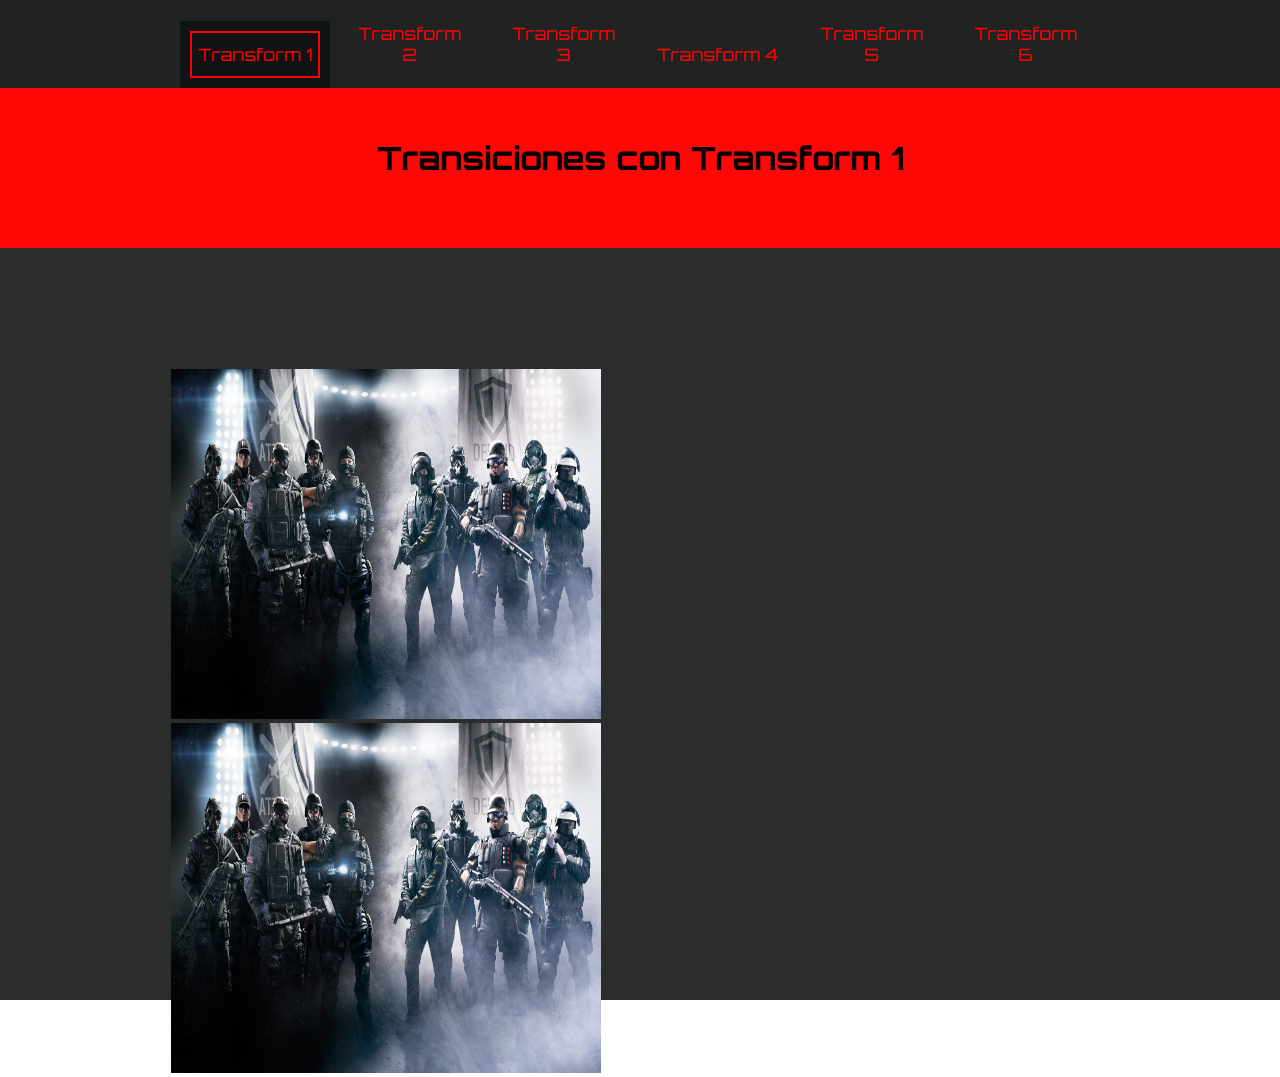
<file: index.html>
<!DOCTYPE html>
<html lang="en">
<head>
    <meta charset="UTF-8">
    <link rel="stylesheet" href="styles/main.css">
</head>
<body>
    <nav>
        <ul>
          <li><a href="" class="active"><div ></div>Transform 1</a></li>
          <li><a href="pages/page2.html"><div></div>Transform 2</a></li>
          <li><a href="pages/page3.html"><div></div>Transform 3</a></li>
          <li><a href="pages/page4.html"><div></div>Transform 4</a></li>
          <li><a href="pages/page5.html"><div></div>Transform 5</a></li>
          <li><a href="pages/page6.html"><div></div>Transform 6</a></li>       
        </ul>
      </nav>
      <aside class="page">
           <article>
               <h1>Transiciones con Transform 1</h1>
           </article>
           <section>
               <article>
                   <img src="assets/Rainbow-Six.jpg" alt="">
                   <div>
                    <h1>Transform 1</h1>
                    <p>Lorem ipsum dolor sit amet consectetur adipisicing elit. Hic mollitia maxime enim molestiae ducimus quasi repellendus veritatis facere. Error, eius.</p>
                    <a>Leer más</a>
                   </div>
               </article>
               <article>
                <img src="assets/Rainbow-Six.jpg" alt="">
                <div>
                    <h1>Transform 1</h1>
                    <p>Lorem ipsum dolor sit amet consectetur adipisicing elit. Hic mollitia maxime enim molestiae ducimus quasi repellendus veritatis facere. Error, eius.</p>
                    <a>Leer más</a>
                </div>
               </article>           
           </section>
    </aside>
    <script>
    
    </script>
</body>
</html>
</file>
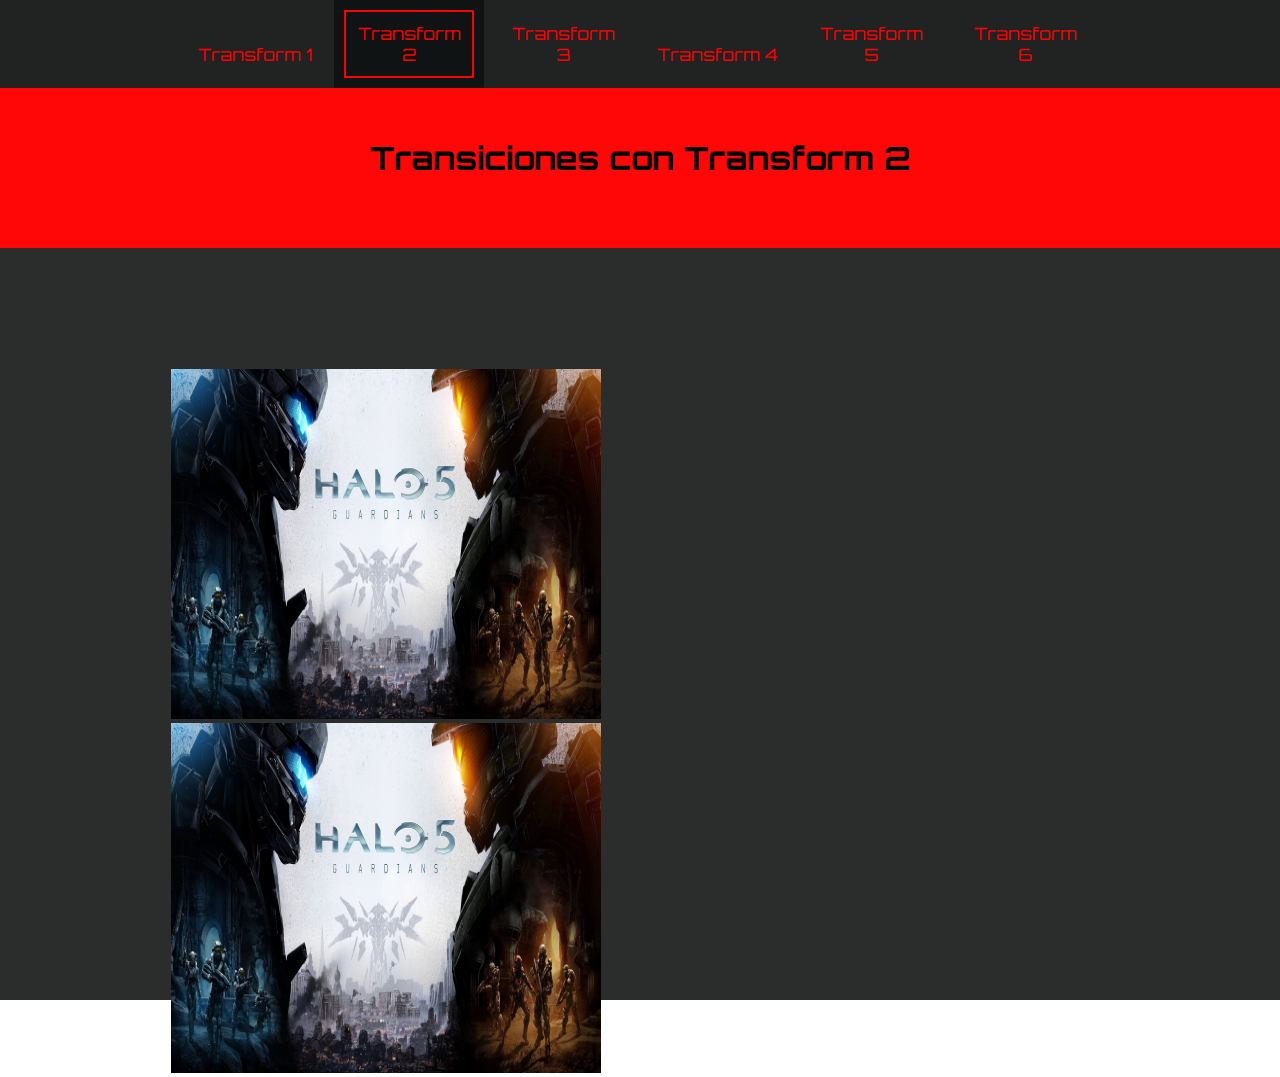
<file: pages/page2.html>
<!DOCTYPE html>
<html lang="en">
<head>
    <meta charset="UTF-8">
    <link rel="stylesheet" href="../styles/main.css">
    <title>Página2</title>
</head>
<body>

        <nav>
                <ul>
                  <li><a href="../index.html"><div ></div>Transform 1</a></li>
                  <li><a href="" class="active"><div ></div>Transform 2</a></li>
                  <li><a href="page3.html"><div ></div>Transform 3</a></li>    
                  <li><a href="page4.html"><div ></div>Transform 4</a></li>    
                  <li><a href="page5.html"><div ></div>Transform 5</a></li>    
                  <li><a href="page6.html"><div ></div>Transform 6</a></li>   
                </ul>
              </nav>
             
              <aside class="page2">
                <article>
                    <h1>Transiciones con Transform 2</h1>
                </article>
                <section>
                    <article>
                        <img src="../assets/3440x1440-px-Halo-5-Halo-5-Guardians-Master-Chief-811850-wallhere.com.jpg" alt="">
                        <div>
                         <h1>Transform 2</h1>
                         <p>Lorem ipsum dolor sit amet consectetur adipisicing elit. Hic mollitia maxime enim molestiae ducimus quasi repellendus veritatis facere. Error, eius.</p>
                         <a>Leer más</a>
                        </div>
                    </article>
                    <article>
                     <img src="../assets/3440x1440-px-Halo-5-Halo-5-Guardians-Master-Chief-811850-wallhere.com.jpg" alt="">
                     <div>
                         <h1>Transform 2</h1>
                         <p>Lorem ipsum dolor sit amet consectetur adipisicing elit. Hic mollitia maxime enim molestiae ducimus quasi repellendus veritatis facere. Error, eius.</p>
                         <a>Leer más</a>
                     </div>
                    </article>
                    
                </section>
         </aside>
         <script>
         
         </script>
</body>
</html>
</file>
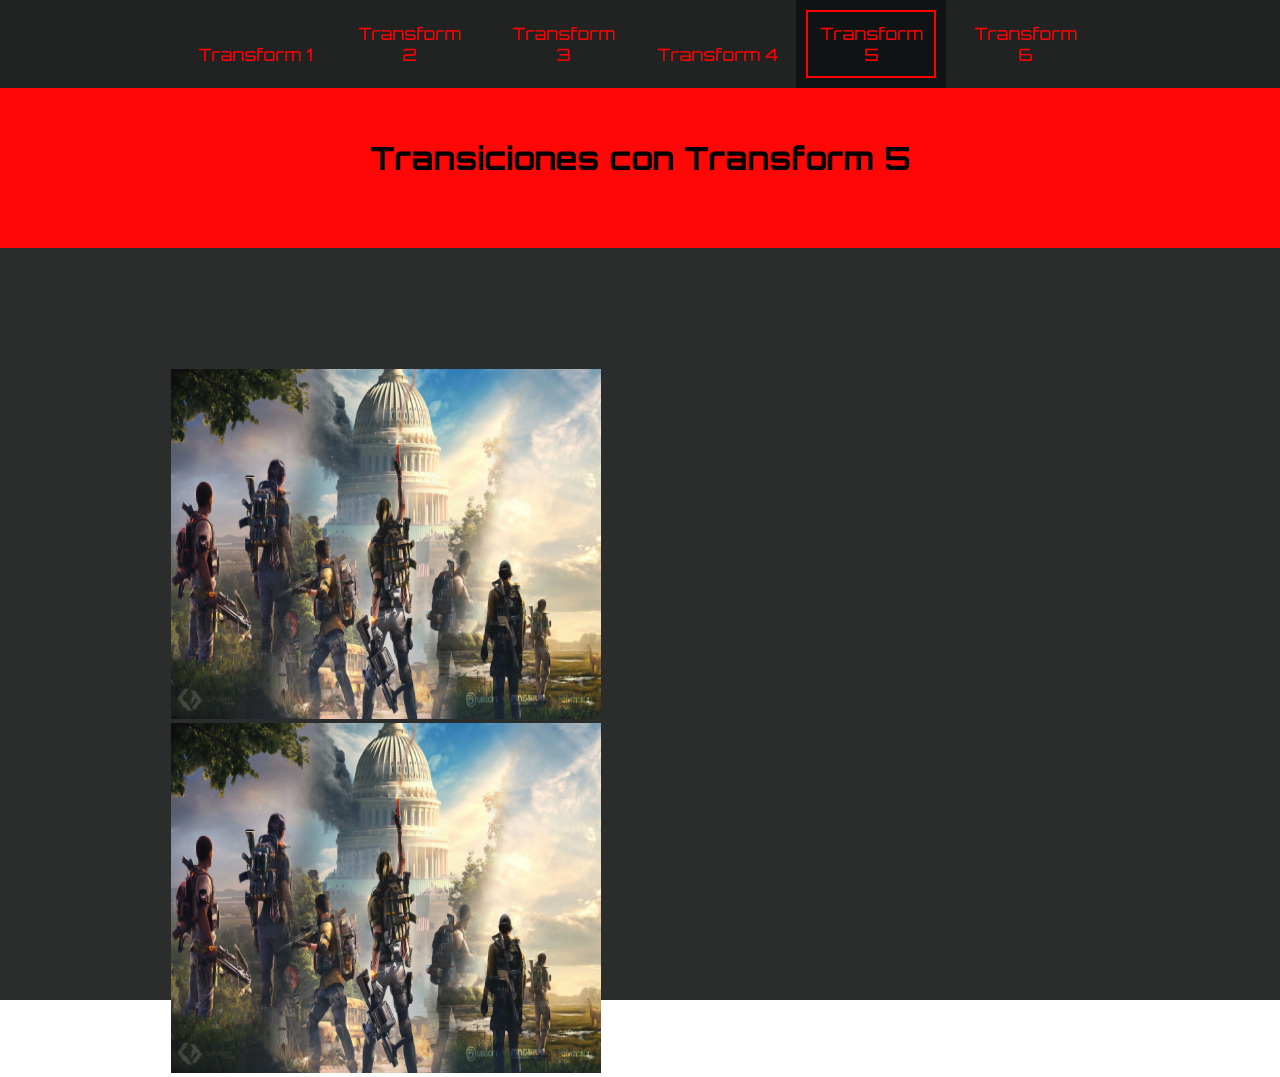
<file: pages/page5.html>
<!DOCTYPE html>
<html lang="en">
<head>
    <meta charset="UTF-8">
    <link rel="stylesheet" href="../styles/main.css">
    <title>Página2</title>
</head>
<body>

        <nav>
                <ul>
                  <li><a href="../index.html"><div ></div>Transform 1</a></li>
                  <li><a href="page2.html"><div ></div>Transform 2</a></li>    
                  <li><a href="page3.html"><div ></div>Transform 3</a></li>    
                  <li><a href="page4.html"><div ></div>Transform 4</a></li> 
                  <li><a href="" class="active"><div ></div>Transform 5</a></li>   
                  <li><a href="page6.html"><div ></div>Transform 6</a></li>   
                </ul>
              </nav>
              
              <aside class="page5">
                <article>
                    <h1>Transiciones con Transform 5</h1>
                </article>
                <section>
                    <article>
                        <img src="../assets/Tom-Clancy's-The-Division-2-Tom-Clancy's-The-Division-Video-Game-Art-video-games-1542569-wallhere.com.jpg" alt="">
                        <div>
                         <h1>Transform 5</h1>
                         <p>Lorem ipsum dolor sit amet consectetur adipisicing elit. Hic mollitia maxime enim molestiae ducimus quasi repellendus veritatis facere. Error, eius.</p>
                         <a>Leer más</a>
                        </div>
                    </article>
                    <article>
                     <img src="../assets/Tom-Clancy's-The-Division-2-Tom-Clancy's-The-Division-Video-Game-Art-video-games-1542569-wallhere.com.jpg" alt="">
                     <div>
                         <h1>Transform 5</h1>
                         <p>Lorem ipsum dolor sit amet consectetur adipisicing elit. Hic mollitia maxime enim molestiae ducimus quasi repellendus veritatis facere. Error, eius.</p>
                         <a>Leer más</a>
                     </div>
                    </article>
                    
                </section>
         </aside>
         <script>
         
         </script>
</body>
</html>
</file>
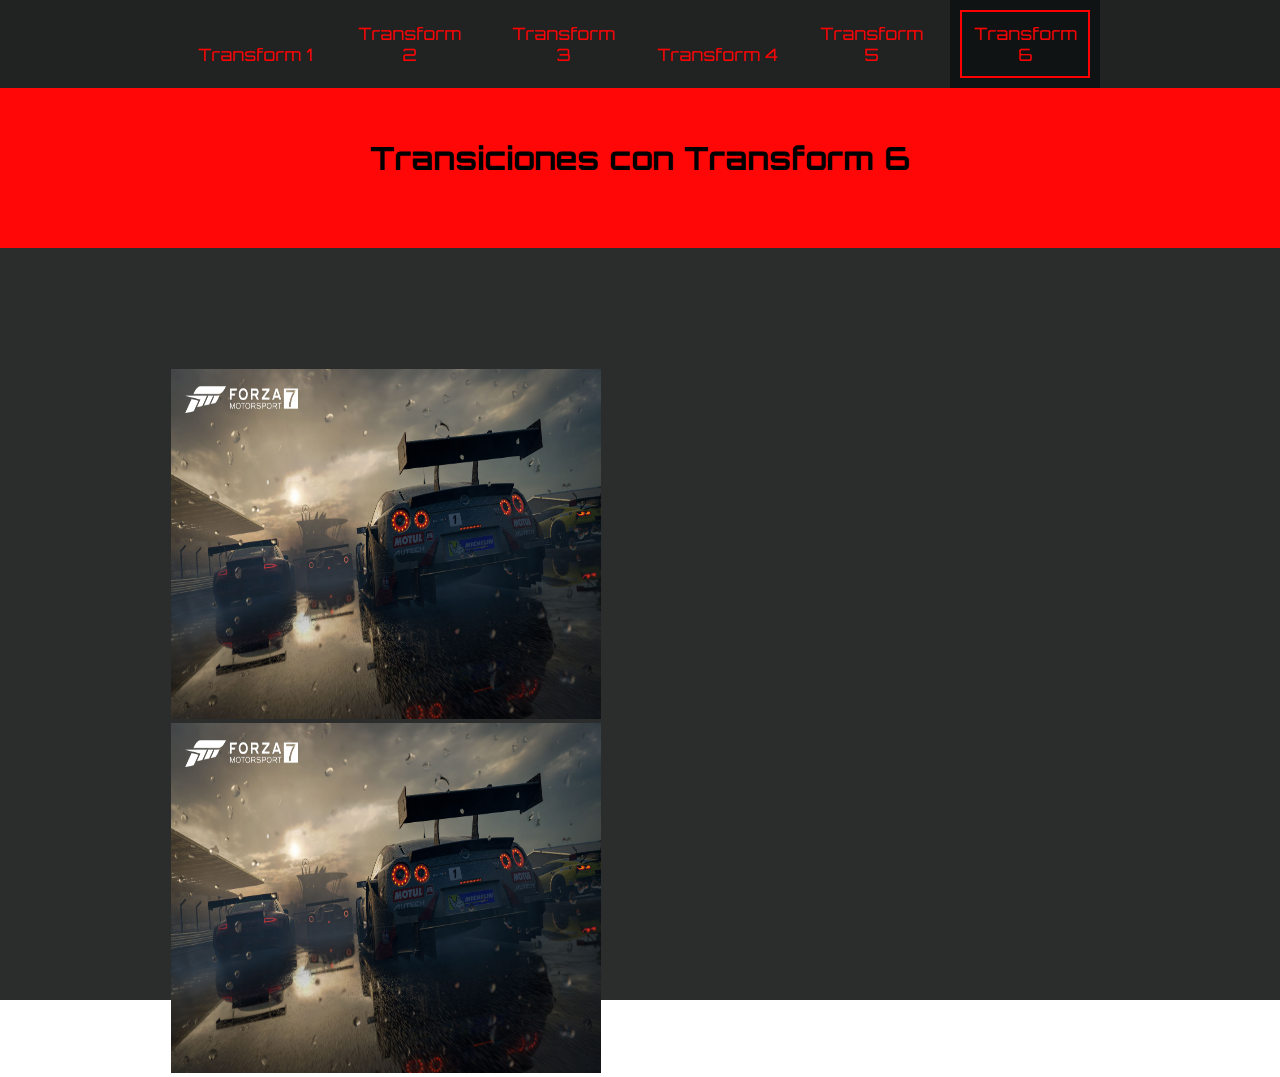
<file: pages/page6.html>
<!DOCTYPE html>
<html lang="en">
<head>
    <meta charset="UTF-8">
    <link rel="stylesheet" href="../styles/main.css">
    <title>Página2</title>
</head>
<body>

        <nav>
                <ul>
                  <li><a href="../index.html"><div ></div>Transform 1</a></li>
                  <li><a href="page2.html"><div ></div>Transform 2</a></li>    
                  <li><a href="page3.html"><div ></div>Transform 3</a></li>    
                  <li><a href="page4.html"><div ></div>Transform 4</a></li> 
                  <li><a href="page5.html"><div ></div>Transform 5</a></li> 
                  <li><a href="" class="active"><div ></div>Transform 6</a></li>   
  
                </ul>
              </nav>
              
              <aside class="page6">
                <article>
                    <h1>Transiciones con Transform 6</h1>
                </article>
                <section>
                    <article>
                        <img src="../assets/cars-game-1509283-wallhere.com.jpg" alt="">
                        <div>
                         <h1>Transform 6</h1>
                         <p>Lorem ipsum dolor sit amet consectetur adipisicing elit. Hic mollitia maxime enim molestiae ducimus quasi repellendus veritatis facere. Error, eius.</p>
                         <a>Leer más</a>
                        </div>
                    </article>
                    <article>
                     <img src="../assets/cars-game-1509283-wallhere.com.jpg" alt="">
                     <div>
                         <h1>Transform 6</h1>
                         <p>Lorem ipsum dolor sit amet consectetur adipisicing elit. Hic mollitia maxime enim molestiae ducimus quasi repellendus veritatis facere. Error, eius.</p>
                         <a>Leer más</a>
                     </div>
                    </article>
                    
                </section>
         </aside>
         <script>
         
         </script>
   
</body>
</html>
</file>
<file: styles/main.css>
@import url('https://fonts.googleapis.com/css?family=Orbitron');
*{
  margin: 0;
  padding: 0;
}
nav{
  background-color: rgb(33, 34, 34);
  text-align: center;
}
nav ul li {
  display: inline-block;
  list-style: none;

}
nav ul li a{
    position: relative;
    display: inline-block;
    padding: 23px 15px;
    text-decoration: none;
    color: rgb(255, 0, 0);
    font-family: 'Orbitron', sans-serif;
    font-size: 17px;
    width: 120px;

}
nav ul li a div{
    position: absolute;
    top: 10px;
    bottom: 10px;
    left: 10px;
    right: 10px;
    border: solid 2px rgb(255, 0, 0);
    transform: scale(1.15);
    opacity: 0;
    transition: all .3s linear;
}
nav ul li a:hover div {
    transform: scale(1);
    opacity: 1;
}
nav ul li a.active div{
    transform: scale(1);
    opacity: 1;
}
.active{
    background-color: rgb(16, 19, 19);
}
nav ul li a:hover{
    background-color: rgb(16, 19, 19);
    transition-duration: .5s;
    width: 120px;
}

.page article
{
    background-color: rgb(255, 7, 7);
    height: 160px;
}
.page article h1
{
  padding: 50px;
  text-align: center;
  font-size: 32px;
  font-family: 'Orbitron', sans-serif;
}
.page section
{
    background-color: rgb(43, 44, 44);
    height: 510px;
    padding: 121px;
}
.page section article
{
    position: relative;
    background-color: rgb(19, 158, 100);
    height: 350px;
    width: 430px;
    display: inline-block;
    margin: 0px 50px;
    overflow: hidden;
}
.page section article div
{
    position: absolute;
    top: 0;
    right: 0;
    left: 0;
    bottom: 0;
    background-color: rgba(9, 80, 211, 0.5);
    height: 350px;
    width: 450px;
    text-align: center;
    transform: scale(0);
    transition: all .5s;
}
.page section article:hover div
{
    transform: scale(1);  
}
.page section article div h1
{
text-align: center;
color:white;
transform: translateY(-80px);
opacity: 0;
transition: all .5s;
transition-delay: .5s;
}
.page section article:hover div h1
{
    opacity: 1;   
    transform: translateY(0px);
}
.page section article div p
{
text-align: center;
color:white;
text-align: justify;
font-size: 20px;
font-family: 'Ubuntu', sans-serif;
padding: 0 60px;
transform: translateY(80px);
opacity: 0;
transition: all .5s;
transition-delay: .5s;   
}
.page section article:hover div p
{
opacity: 1;   
 transform: translateY(0px);
    
}
.page section article div a
{
text-decoration: none;
text-align: center;
color:black;
font-size: 20px;
font-family: 'Ubuntu', sans-serif;
margin-top: 40px;
padding: 15px 25px;
display: inline-block;
background-color: rgb(255, 0, 0);
opacity: 0;
transition: all .5s;
transition-delay: .5s;
   
}
.page section article:hover div a
{
opacity: 1;   
}
.page section article img
{  
    height: 350px;
    width: 430px;

    transition: all .3s linear;
}
.page section article:hover img
{
    transform: scale(1.2);

}

/* page 2*/

.page2 article
{
    background-color: rgb(255, 7, 7);
    height: 160px;
}
.page2 article h1
{
  padding: 50px;
  text-align: center;
  font-size: 32px;
  font-family: 'Orbitron', sans-serif;
}
.page2 section
{
    background-color: rgb(43, 44, 44);
    height: 510px;
    padding: 121px;
}
.page2 section article
{
    position: relative;
    background-color: rgb(19, 158, 100);
    height: 350px;
    width: 430px;
    display: inline-block;
    margin: 0px 50px;
    overflow: hidden;
}
.page2 section article div
{
    position: absolute;
    top: 0px;;
    background-color: rgba(4, 16, 121, 0.459);
    height: 350px;
    width: 430px;
    text-align: center;
    overflow: hidden;
    transform: rotate(90deg) translate(425px,-425px);
    transition: all .5s;
}
.page2 section article:hover div
{
    transform: scale(1);  
}
.page2 section article div h1
{
text-align: center;
color:white;
transform: translateX(80px) translateY(-80px);
opacity: 0;
transition: all .5s;
transition-delay: .5s;

}
.page2 section article img{
    height: 350px;
    width: 430px;
}
.page2 section article:hover div h1
{
    opacity: 1;   
    transform: translateY(0px);
}
.page2 section article div p
{
text-align: center;
color:white;
text-align: justify;
font-size: 20px;
font-family: 'Ubuntu', sans-serif;
padding: 0 60px;
transform: translateX(-80px) translateY(80px);
opacity: 0;
transition: all .5s;
transition-delay: .5s;   
}
.page2 section article:hover div p
{
opacity: 1;   
 transform: translateY(0px);
    
}
.page2 section article div a
{
text-decoration: none;
text-align: center;
color:black;
font-size: 20px;
font-family: 'Ubuntu', sans-serif;
margin-top: 40px;
padding: 15px 25px;
display: inline-block;
background-color: rgb(255, 0, 0);
opacity: 0;
transform: translateY(80px);
transition: all .5s;
transition-delay: .5s;
   
}
.page2 section article:hover div a
{
opacity: 1;   
transform: translateY(0px);
}

.page3 article
{
    background-color: rgb(255, 7, 7);
    height: 160px;
}
.page3 article h1
{
  padding: 50px;
  text-align: center;
  font-size: 32px;
  font-family: 'Orbitron', sans-serif;
}
.page3 section
{
    background-color: rgb(43, 44, 44);
    height: 510px;
    padding: 121px;
}
.page3 section article
{
    position: relative;
    background-color: rgb(19, 158, 100);
    height: 350px;
    width: 430px;
    display: inline-block;
    margin: 0px 50px;
    overflow: hidden;
}
.page3 section article div
{
    position: absolute;
    top: 0px;;
    background-color: rgba(133, 14, 14, 0.5);
    height: 350px;
    width: 430px;
    text-align: center;
    overflow: hidden;
    transform: rotate(90deg) translate(-425px,-425px);
    transition: all .5s;
}
.page3 section article:hover div
{
    transform: scale(1);  
}
.page3 section article div h1
{
text-align: center;
color:white;
transform: translateX(-80px) translateY(-80px);
opacity: 0;
transition: all .5s;
transition-delay: .5s;

}
.page3 section article:hover div h1
{
    opacity: 1;   
    transform: translateY(0px);
}
.page3 section article div p
{
text-align: center;
color:white;
text-align: justify;
font-size: 20px;
font-family: 'Ubuntu', sans-serif;
padding: 0 60px;
transform: translateX(80px) translateY(-80px);
opacity: 0;
transition: all .5s;
transition-delay: .5s;   
}
.page3 section article:hover div p
{
opacity: 1;   
 transform: translateY(0px);
    
}
.page3 section article div a
{
text-decoration: none;
text-align: center;
color:black;
font-size: 20px;
font-family: 'Ubuntu', sans-serif;
margin-top: 40px;
padding: 15px 25px;
display: inline-block;
background-color: rgb(255, 0, 0);
opacity: 0;
transform: translateY(-80px);
transition: all .5s;
transition-delay: .5s;
   
}
.page3 section article:hover div a
{
opacity: 1;   
transform: translateY(0px);
}
.page3 section article img
{  
    height: 350px;
    width: 430px;
    transition: all .3s linear;
}
.page3 section article:hover img
{
    transform: scale(1.2) rotate(-6deg);
}

.page4 article
{
    background-color: rgb(255, 7, 7);
    height: 160px;
}
.page4 article h1
{
  padding: 50px;
  text-align: center;
  font-size: 32px;
  font-family: 'Orbitron', sans-serif;
}
.page4 section
{
    background-color: rgb(43, 44, 44);
    height: 510px;
    padding: 121px;
}
.page4 section article
{
    position: relative;
    background-color: rgb(19, 158, 100);
    height: 350px;
    width: 430px;
    display: inline-block;
    margin: 0px 50px;
    overflow: hidden;
}
.page4 section article div
{
    position: absolute;
    top: 0px;;
    background-color: rgba(163, 161, 157, 0.5);
    height: 350px;
    width: 430px;
    text-align: center;
    overflow: hidden;
    transform: rotate(-360deg);
    transition: all .5s;
    opacity: 0;
}
.page4 section article:hover div
{
    opacity: 1;   
    transform: rotate(360deg);  
}
.page4 section article div h1
{
text-align: center;
color:white;
transform: translateX(200px);
opacity: 0;
transition: all .5s;
transition-delay: .5s;

}
.page4 section article:hover div h1
{
    opacity: 1;   
    transform: translateY(0px);
}
.page4 section article div p
{
text-align: center;
color:white;
text-align: justify;
font-size: 20px;
font-family: 'Ubuntu', sans-serif;
padding: 0 60px;
transform: translateX(-200px);
opacity: 0;
transition: all .5s;
transition-delay: .5s;   
}
.page4 section article:hover div p
{
opacity: 1;   
 transform: translateY(0px);
    
}
.page4 section article div a
{
text-decoration: none;
text-align: center;
color:black;
font-size: 20px;
font-family: 'Ubuntu', sans-serif;
margin-top: 40px;
padding: 15px 25px;
display: inline-block;
background-color: rgb(255, 0, 0);
opacity: 0;
transform: translateY(80px);
transition: all .5s;
transition-delay: .5s;
   
}
.page4 section article:hover div a
{
opacity: 1;   
transform: translateY(0px);
}
.page4 section article img
{  
    height: 350px;
    width: 430px;
    transition: all .3s linear;
}
.page4 section article:hover img
{
    transform: scale(1.3) ;
}

.page5 article
{
    background-color: rgb(255, 7, 7);
    height: 160px;
}
.page5 article h1
{
  padding: 50px;
  text-align: center;
  font-size: 32px;
  font-family: 'Orbitron', sans-serif;
}
.page5 section
{
    background-color: rgb(43, 44, 44);
    height: 510px;
    padding: 121px;
}
.page5 section article
{
    position: relative;
    background-color: rgb(19, 158, 100);
    height: 350px;
    width: 430px;
    display: inline-block;
    margin: 0px 50px;
    overflow: hidden;
}
.page5 section article div
{
    position: absolute;
    top: 0px;;
    background-color: rgba(5, 97, 32, 0.5);
    height: 350px;
    width: 430px;
    text-align: center;
    overflow: hidden;
    transition: all .5s;
    transform: translateX(-180px) translateY(180px);
    opacity: 0;
}
.page5 section article:hover div
{
    opacity: 1;   
    transform: translate(0);
}
.page5 section article div h1
{
text-align: center;
color:white;
opacity: 0;
transform: rotate(360deg);
transition: all .5s;
transition-delay: .5s;

}
.page5 section article:hover div h1
{
    opacity: 1;   
    transform: rotate(-360deg);
}
.page5 section article div p
{
text-align: center;
color:white;
text-align: justify;
font-size: 20px;
font-family: 'Ubuntu', sans-serif;
padding: 0 60px;
transform: translateX(-200px)  translateY(200px);
opacity: 0;
transition: all .5s;
transition-delay: 1s;   
}
.page5 section article:hover div p
{
opacity: 1;   
 transform: translateY(0px);
    
}
.page5 section article div a
{
text-decoration: none;
text-align: center;
color:black;
font-size: 20px;
font-family: 'Ubuntu', sans-serif;
margin-top: 40px;
padding: 15px 25px;
display: inline-block;
background-color: rgb(255, 0, 0);
opacity: 0;
transform: rotate(360deg);
transition: all .5s;
transition-delay: 1.1s;
   
}
.page5 section article:hover div a
{
opacity: 1;   
transform: rotate(-360deg);
}
.page5 section article img
{  
    height: 350px;
    width: 430px;
    transition: all .3s linear;
}

.page6 article
{
    background-color: rgb(255, 7, 7);
    height: 160px;
}
.page6 article h1
{
  padding: 50px;
  text-align: center;
  font-size: 32px;
  font-family: 'Orbitron', sans-serif;
}
.page6 section
{
    background-color: rgb(43, 44, 44);
    height: 510px;
    padding: 121px;
}
.page6 section article
{
    position: relative;
    background-color: rgb(169, 238, 209);
    height: 350px;
    width: 430px;
    display: inline-block;
    margin: 0px 50px;
    overflow: hidden;
}
.page6 section article div
{
    position: absolute;
    top: 0px;;
    background-color: rgb(8, 61, 3);
    height: 350px;
    width: 430px;
    text-align: center;
    overflow: hidden;
    transition: all .5s;
    transform: scale(0);
}

.page6 section article img
{
    height: 350px;
    width: 430px;
    opacity: 1;
    transform: scale(1);
    transition: all .5s;
}
.page6 section article:hover img
{
    transform: scale(2);
    opacity: 0;

}
.page6 section article:hover div
{
    transform: scale(1);
}
.page6 section article div h1
{
text-align: center;
color:white;
opacity: 0;
transform: scale(0);
transition: all .5s;
transition-delay: .5s;

}
.page6 section article:hover div h1
{
    opacity: 1;   
    transform: scale(1);
}
.page6 section article div p
{
text-align: center;
color:white;
text-align: justify;
font-size: 20px;
font-family: 'Ubuntu', sans-serif;
padding: 0 60px;
transform: scale(0);
opacity: 0;
transition: all .5s;
transition-delay: .5s;   
}
.page6 section article:hover div p
{
opacity: 1;   
transform: scale(1);
    
}
.page6 section article div a
{
text-decoration: none;
text-align: center;
color:black;
font-size: 20px;
font-family: 'Ubuntu', sans-serif;
margin-top: 40px;
padding: 15px 25px;
display: inline-block;
background-color: rgb(255, 0, 0);
opacity: 0;
transform: rotate(360deg);
transition: all .5s;
transition-delay: .5s;
   
}
.page6 section article:hover div a
{
opacity: 1;   
transform: rotate(-360deg);
}
.page6 section article img
{  
    height: 350px;
    width: 430px;
    transition: all .3s linear;
}
</file>
